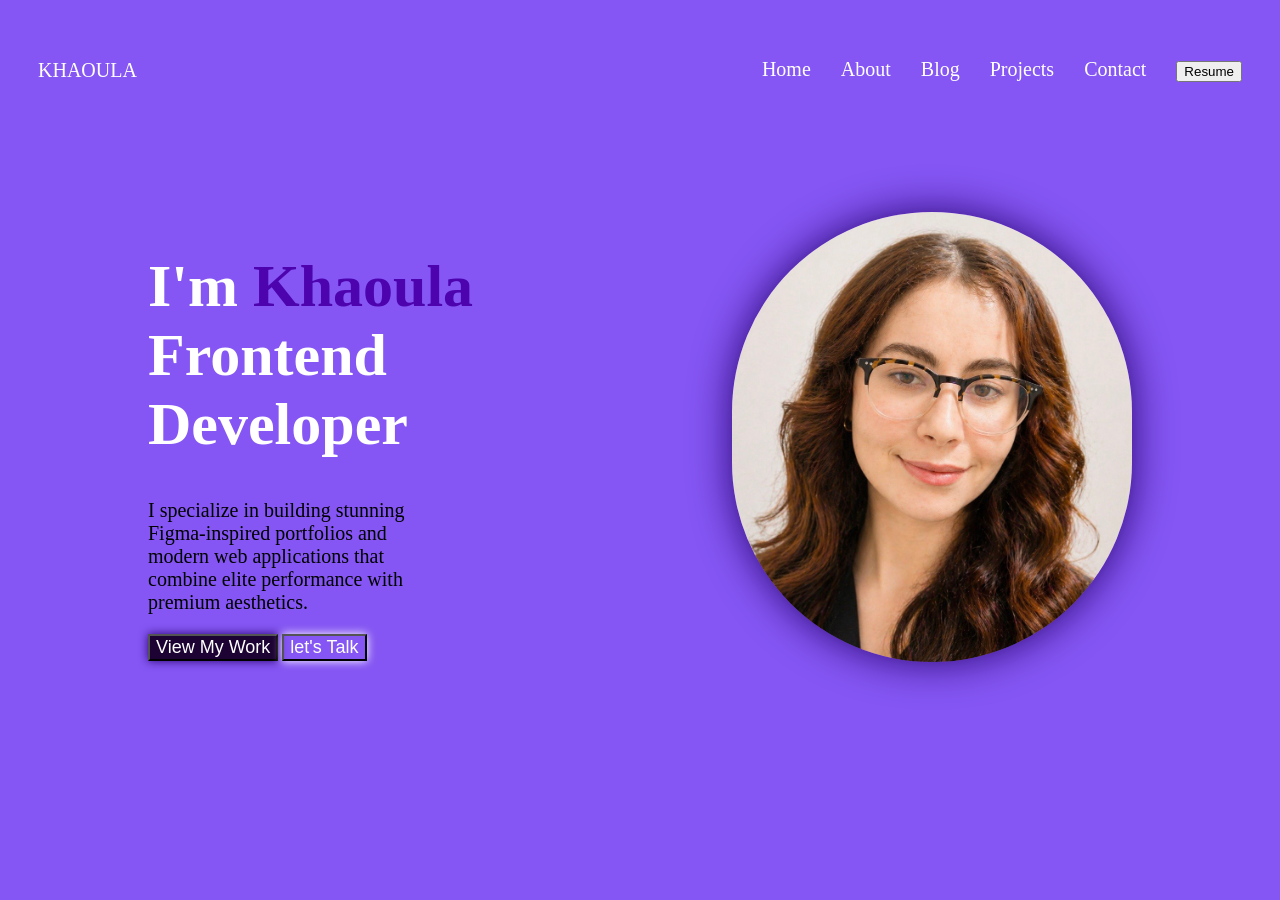
<file: html-css/ex1/index.html>
<!DOCTYPE html>
<html lang="en">
<head>
    <meta charset="UTF-8">
    <meta name="viewport" content="width=device-width, initial-scale=1.0">
    <link rel="stylesheet" href="style.css">
    <title>Khaoula's Portfolio</title>
</head>
<body>
    <header>
        <p class="logo"><a href="index.html">KHAOULA</a></p>
        <ul>
            <li><div class="nav"></div></li>
            <li><a href="index.html">Home</a></li>
            <li><a href="about.html">About</a></li>
            <li><a href="blog.html">Blog</a></li>
            <li><a href="projects.html">Projects</a></li>
            <li><a href="contact.html">Contact</a></li>
            <li><button>Resume</button></li>
        </ul>
       
        
    </header>
    
    <div class="container">
        <div class="left">
            <h1 class="title">I'm <strong>Khaoula</strong> Frontend Developer</h1>
        
        
            <p class="text">I specialize in building stunning Figma-inspired portfolios and modern web applications that combine elite performance with premium aesthetics.</p>
        
            <div class="buttons">
                <button class="btn1">View My Work</button>
                <button class="btn2">let's Talk</button>
            </div>
        </div>
            
        <div class="image">
        <img src="cv.jpg" alt="Profile Photo">
        </div>
    </div>
    
</body>
</html>
</file>
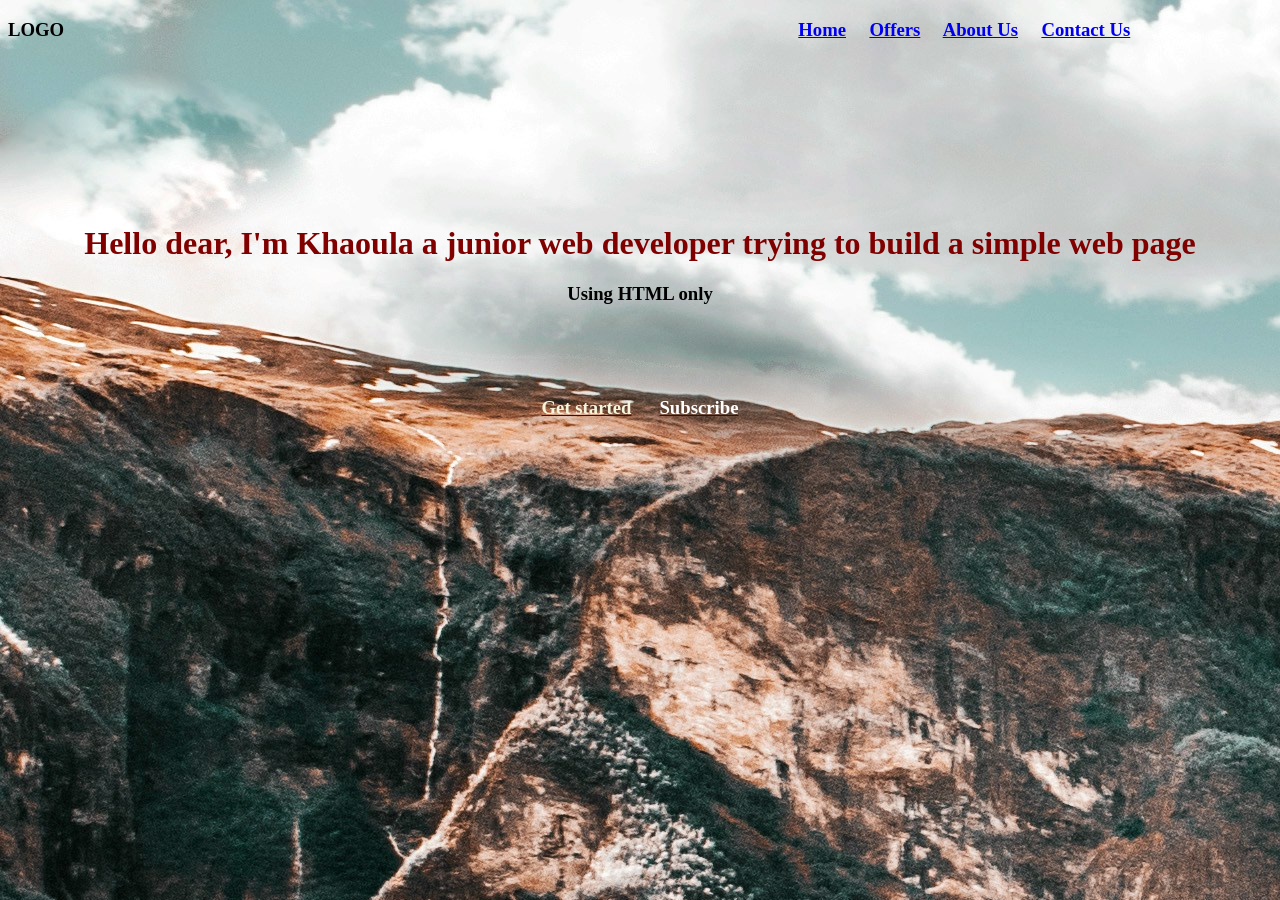
<file: only-HTML/challenge1-simple-webpage/index.html>
<!DOCTYPE html>
<html lang="en">
<head>
    <meta charset="UTF-8">
    <meta name="viewport" content="width=device-width, initial-scale=1.0">
    <title>Document</title>
</head>
<body background="p5.jpg">
    <h3>
   
        <font face="LATO">LOGO</font>
        &nbsp;&nbsp;&nbsp;&nbsp;&nbsp;&nbsp;&nbsp;&nbsp;&nbsp;&nbsp;&nbsp;&nbsp;&nbsp;&nbsp;&nbsp;&nbsp;&nbsp;&nbsp;&nbsp;&nbsp;&nbsp;&nbsp;&nbsp;&nbsp;&nbsp;&nbsp;&nbsp;&nbsp;&nbsp;&nbsp;&nbsp;&nbsp;&nbsp;&nbsp;&nbsp;&nbsp;&nbsp;&nbsp;&nbsp;&nbsp;&nbsp;&nbsp;&nbsp;&nbsp;&nbsp;&nbsp;&nbsp;&nbsp;&nbsp;&nbsp;&nbsp;&nbsp;&nbsp;&nbsp;&nbsp;&nbsp;&nbsp;&nbsp;&nbsp;&nbsp;&nbsp;&nbsp;&nbsp;&nbsp;&nbsp;&nbsp;&nbsp;&nbsp;&nbsp;&nbsp;&nbsp;&nbsp;&nbsp;&nbsp;&nbsp;&nbsp;&nbsp;&nbsp;&nbsp;&nbsp;
   &nbsp;&nbsp;&nbsp;&nbsp;&nbsp;&nbsp;&nbsp;&nbsp;&nbsp;&nbsp;&nbsp;&nbsp;&nbsp;&nbsp;&nbsp;&nbsp;&nbsp;&nbsp;&nbsp;&nbsp;&nbsp;&nbsp;&nbsp;&nbsp;&nbsp;&nbsp;&nbsp;&nbsp;&nbsp;&nbsp;&nbsp;&nbsp;&nbsp;&nbsp;&nbsp;&nbsp;&nbsp;&nbsp;&nbsp;&nbsp;&nbsp;&nbsp;&nbsp;&nbsp;&nbsp;&nbsp;&nbsp;&nbsp;&nbsp;&nbsp;&nbsp;&nbsp;&nbsp;&nbsp;&nbsp;&nbsp;&nbsp;&nbsp;&nbsp;&nbsp;&nbsp;&nbsp;&nbsp;&nbsp;&nbsp;&nbsp;&nbsp;&nbsp;&nbsp;&nbsp;&nbsp;&nbsp;&nbsp;&nbsp;
    
        <font>
            <a href="#">Home</a>&nbsp;&nbsp;&nbsp;&nbsp;
            <a href="#">Offers</a>&nbsp;&nbsp;&nbsp;&nbsp;
            <a href="#">About Us</a>&nbsp;&nbsp;&nbsp;&nbsp;
            <a href="#">Contact Us</a>&nbsp;&nbsp;&nbsp;&nbsp;
        </font>
    </h3>   

<br><br><br><br>
<br><br><br><br>
<font ></font>
    <h1 align="center">
        <font color="maroon">  Hello dear, I'm Khaoula a junior web developer trying to build a simple web page</font>
    <h3 align="center">Using HTML only</h3>
    <br><br><br>
    <h3 align="center">

       
        <a href="#"> <font color="#F5F5DC">Get started</font></a>
        &nbsp;&nbsp;&nbsp;&nbsp;
     
        <a href="#">   <font color="#fff">Subscribe</font></a>

       
    </h3>

</body>
</html>
</file>
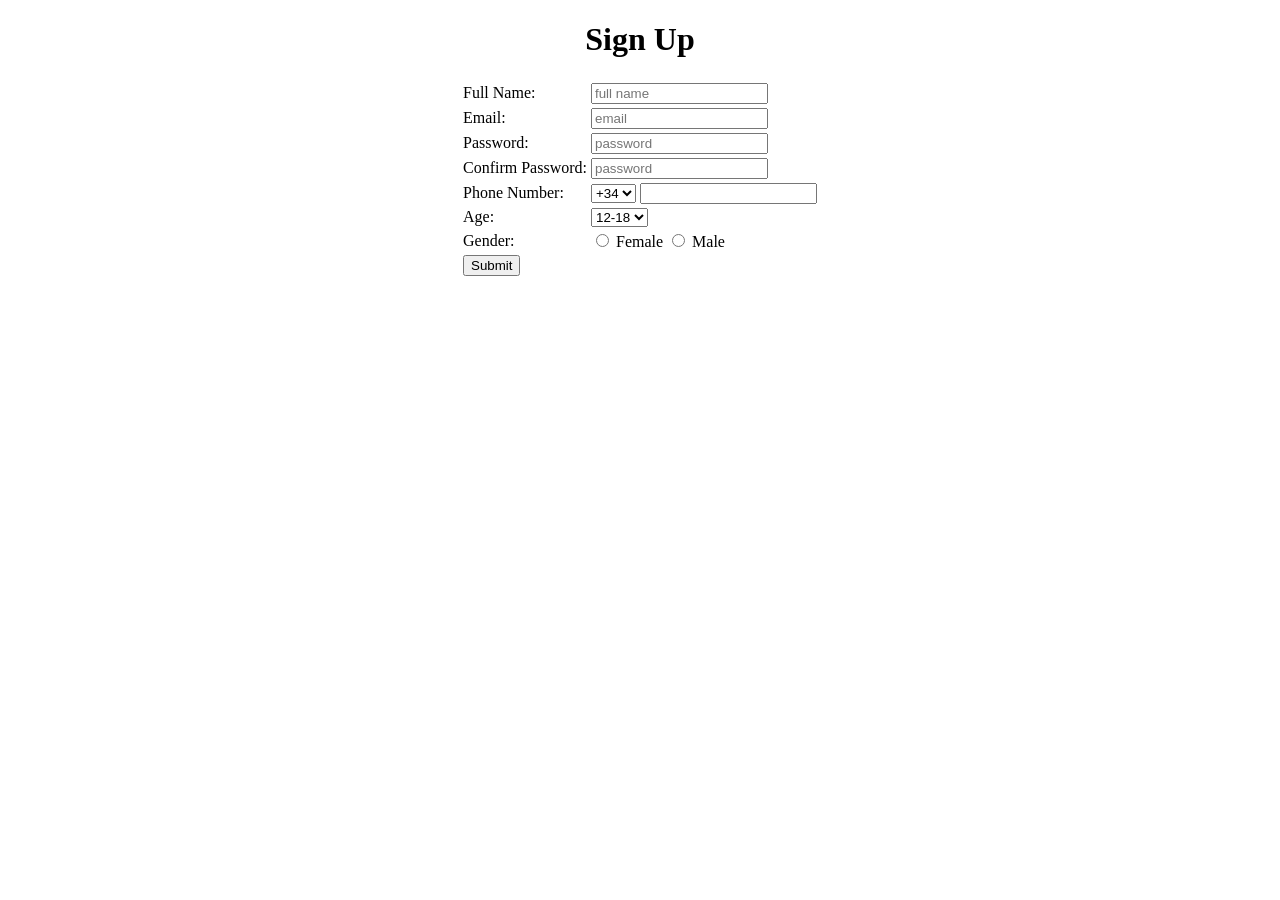
<file: only-HTML/challenge2-html-form/index.html>
<!DOCTYPE html>
<html lang="en">
<head>
    <meta charset="UTF-8">
    <meta name="viewport" content="width=device-width, initial-scale=1.0">
    <title>Sign Up</title>
</head>
<body>
    <form action="registration">
        <center>
            <h1>Sign Up</h1>
            <table>
                <tr>
                    <td>Full Name:</td>
                    <td>
                        <input type="text" placeholder="full name">
                    </td>
                </tr>
                <tr>
                    <td>Email:</td>
                    <td><input type="text" placeholder="email"></td>
                </tr>
                <tr>
                    <td>Password:</td>
                    <td><input type="text" placeholder="password"></td>
                </tr>
                <tr>
                    <td>Confirm Password:</td>
                    <td><input type="text" placeholder="password"></td>
                </tr>
                <tr>
                    <td>Phone Number:</td>
                    <td>
                        <select name="id_country" id="id_country">
                            <option value="Spain">+34</option>
                            <option value="France">+33</option>
                            <option value="German">+45</option>
                            <option value="Italy">+39</option>
                            <option value="USA">+1</option>
                        </select>
                        <input type="text">
                    </td>
                </tr>
                <tr>
                    <td>Age:</td>
                    <td>
                        <select name="age" id="age">
                            <option value="underage">12-18</option>
                            <option value="major">18-25</option>
                            <option value="adult">25-35</option>
                            <option value="Italy">+35</option>
                        </select>
                    </td>
                </tr>
                <tr>
                    <td>Gender:</td>
                    <td>
                        <input type="radio" name="gender"> Female
                        <input type="radio" name="gender"> Male
                    </td>
                </tr>
                <tr>
                    <td>
                        <input type="submit" name="submit" id="submit">
                    </td>
                </tr>
            </table>
        </center>
        
    </form>
</body>
</html>
</file>
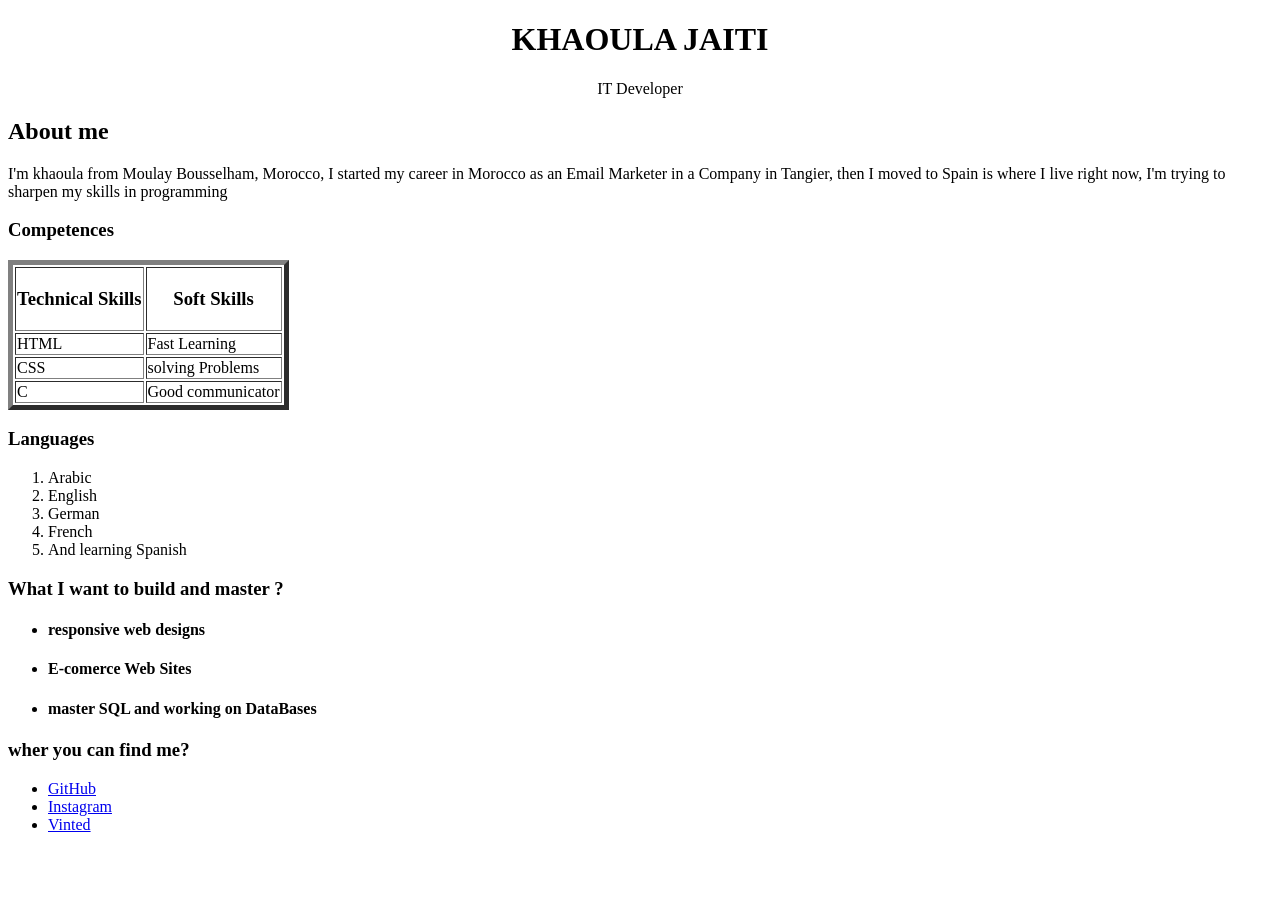
<file: only-HTML/EX1/index.html>
<!DOCTYPE html>
<html lang="en">
<head>
    <meta charset="UTF-8">
    <meta name="viewport" content="width=device-width, initial-scale=1.0">
    <title>Khaoulajt</title>
   
</head>
<body>
    <header>
        <center>
            <h1>KHAOULA JAITI</h1>
        <p>IT Developer</p> 
        </center>
               
    </header>


    <main>
        <section>
            <h2>About me</h2>
            <p>I'm khaoula from Moulay Bousselham, Morocco, I started my career in Morocco as an Email Marketer in a Company in Tangier, then I moved to Spain is where I live right now, I'm trying to sharpen my skills in programming </p>
            
        
        </section>

        <section>
        <h3>Competences</h3>
        <table border="5">

            <tr>
                <th><h3>Technical Skills</h3></th>
                <th><h3>Soft Skills</h3></th>
            </tr>
            <tr>
                <td>HTML</td>
                <td>Fast Learning</td>
            </tr>
            <tr>
                <td>CSS</td>
                <td>solving Problems</td>
                
            </tr> 
            <tr>
                <td>C</td>
                <td>Good communicator</td>
            </tr> 

            </table>


            <h3>Languages </h3>
            <ol>
                
                    <li>Arabic</li>
                    <li>English</li>
                    <li>German</li>
                    <li>French</li>
                    <li>And learning Spanish</li>

                        
            </ol>       
         </section>
         <section>
            <h3>What I want to build and master ?</h3>
            <ul>
                <li><h4>responsive web designs</h4></li>
                <li><h4>E-comerce Web Sites</h4></li>
                <li><h4>master SQL and working on DataBases</h4></li>
            </ul>
         </section>
    </main>

    <footer>
        <h3>wher you can find me?</h3>
        <ul>
            <li><a href="https://github.com/its-tafukt">GitHub</a></li>
            <li><a href="https://www.instagram.com/its.tafukt1/">Instagram</a></li>
            <li><a href="https://www.vinted.es/member/3157750426">Vinted</a></li>
        </ul>        
        
        

    </footer>
</body>
</html>
</file>
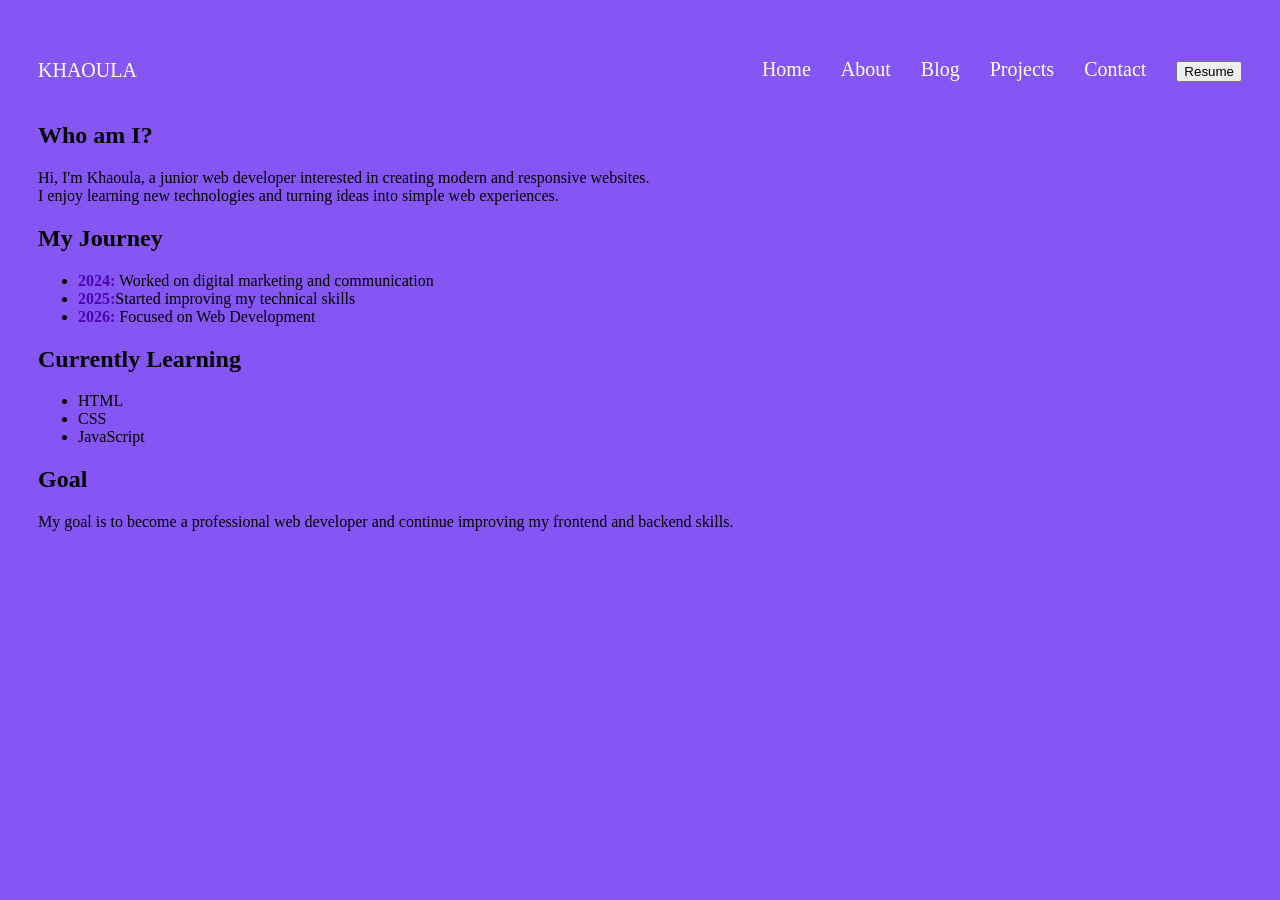
<file: html-css/ex1/about.html>
<!DOCTYPE html>
<html lang="en">
<head>
    <meta charset="UTF-8">
    <meta name="viewport" content="width=device-width, initial-scale=1.0">
    <link rel="stylesheet" href="style.css">

    <title>About Khaoula</title>
</head>
<body>
   
    <header>
        <p class="logo"><a href="index.html">KHAOULA</a></p>
        <ul>
            <li><div class="nav"></div></li>
            <li><a href="index.html">Home</a></li>
            <li><a href="about.html">About</a></li>
            <li><a href="blog.html">Blog</a></li>
            <li><a href="projects.html">Projects</a></li>
            <li><a href="contact.html">Contact</a></li>
            <li><button>Resume</button></li>
        </ul>
       
        
    </header>


    <h2>Who am I?</h2>



    <p>Hi, I'm Khaoula, a junior web developer interested in creating modern and responsive websites.
    <br>I enjoy learning new technologies and turning ideas into simple web experiences.</p>
    
    
    
    <h2>My Journey</h2>
    <ul>
      <li><strong>2024:</strong> Worked on digital marketing and communication</li>
      <li><strong>2025:</strong>Started improving my technical skills</li>
      <li><strong>2026:</strong> Focused on Web Development</li>
    </ul>


    <h2>Currently Learning</h2>
    <ul>
      <li>HTML</li>
      <li>CSS</li>
      <li>JavaScript</li>
    </ul>

    <h2>Goal</h2>
    <p>My goal is to become a professional web developer and continue improving my frontend and backend skills.</p>
   

    
</body>
</html>
</file>
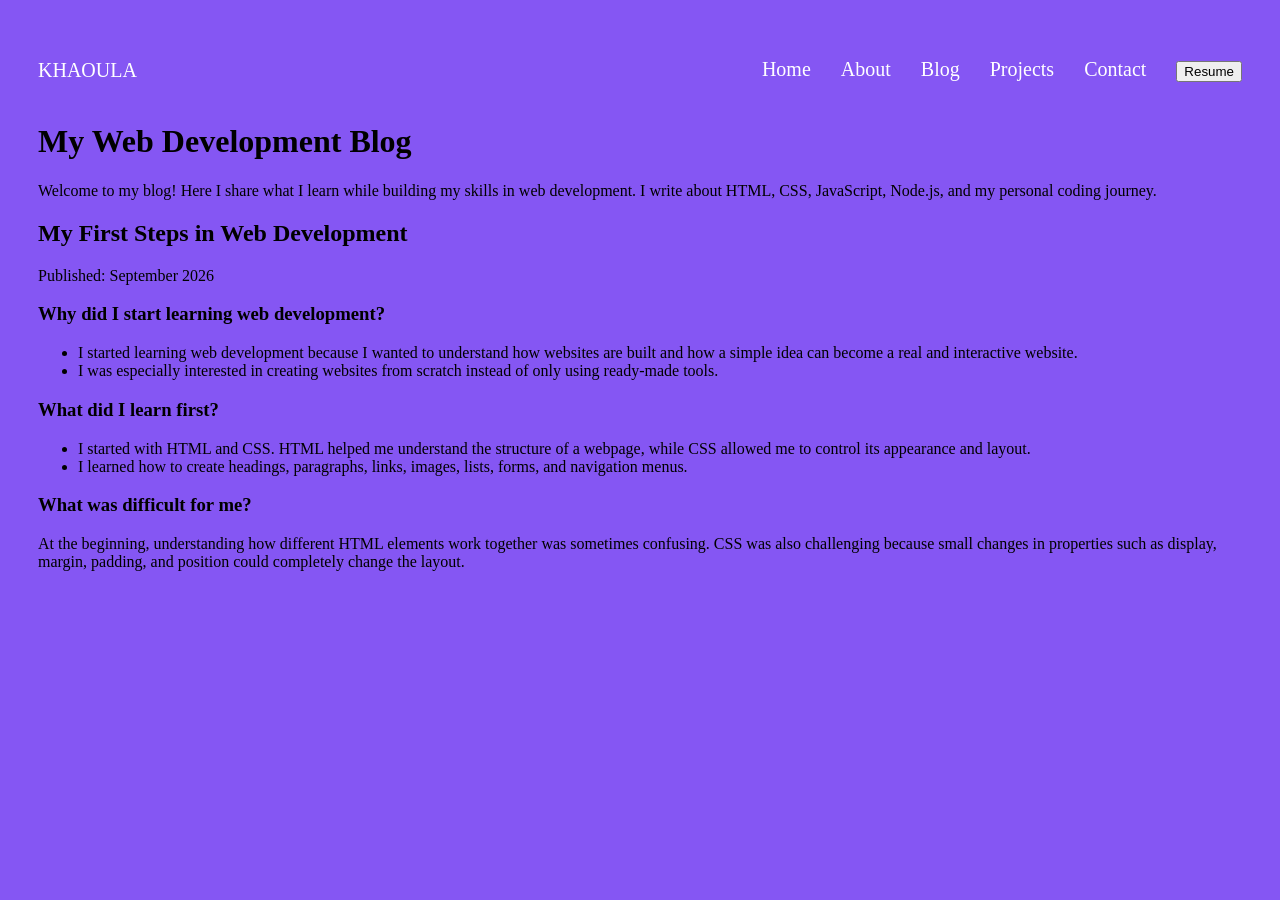
<file: html-css/ex1/blog.html>
<!doctype html>
<html lang="en">
  <head>
    <meta charset="UTF-8" />
    <meta name="viewport" content="width=device-width, initial-scale=1.0" />
    <link rel="stylesheet" href="style.css">
    <title>Blog</title>
  </head>
  <body>
    
  <header>
        <p class="logo"><a href="index.html">KHAOULA</a></p>
        <ul>
            <li><div class="nav"></div></li>
            <li><a href="index.html">Home</a></li>
            <li><a href="about.html">About</a></li>
            <li><a href="blog.html">Blog</a></li>
            <li><a href="projects.html">Projects</a></li>
            <li><a href="contact.html">Contact</a></li>
            <li><button>Resume</button></li>
        </ul>
       
        
    </header>
    <!--
    <p> When I started learning web development, I didn't understand how HTML and CSS worked together.</p>
    <p>In this article, I explain what I learned...</p>

    
    -->
    
    <h1>My Web Development Blog</h1>
    <p>Welcome to my blog! Here I share what I learn while building my skills in web development. I write about HTML, CSS, JavaScript, Node.js, and my personal coding journey.</p>

    <h2>My First Steps in Web Development</h2>
    <p>Published: September 2026</p>
    <h3>Why did I start learning web development?</h3>
    <ul>
      <li>I started learning web development because I wanted to understand how websites are built and how a simple idea can become a real and interactive website.</li>
      <li>I was especially interested in creating websites from scratch instead of only using ready-made tools.</li>
    </ul>
    <h3>What did I learn first?</h3>
    <ul>
      <li>I started with HTML and CSS. HTML helped me understand the structure of a webpage, while CSS allowed me to control its appearance and layout.</li>
      <li>I learned how to create headings, paragraphs, links, images, lists, forms, and navigation menus.</li>
    </ul>
    <h3>What was difficult for me?</h3>
    <p>At the beginning, understanding how different HTML elements work together was sometimes confusing. CSS was also challenging because small changes in properties such as display, margin, padding, and position could completely change the layout.</p>
    
    











  </body>
</html>
</file>
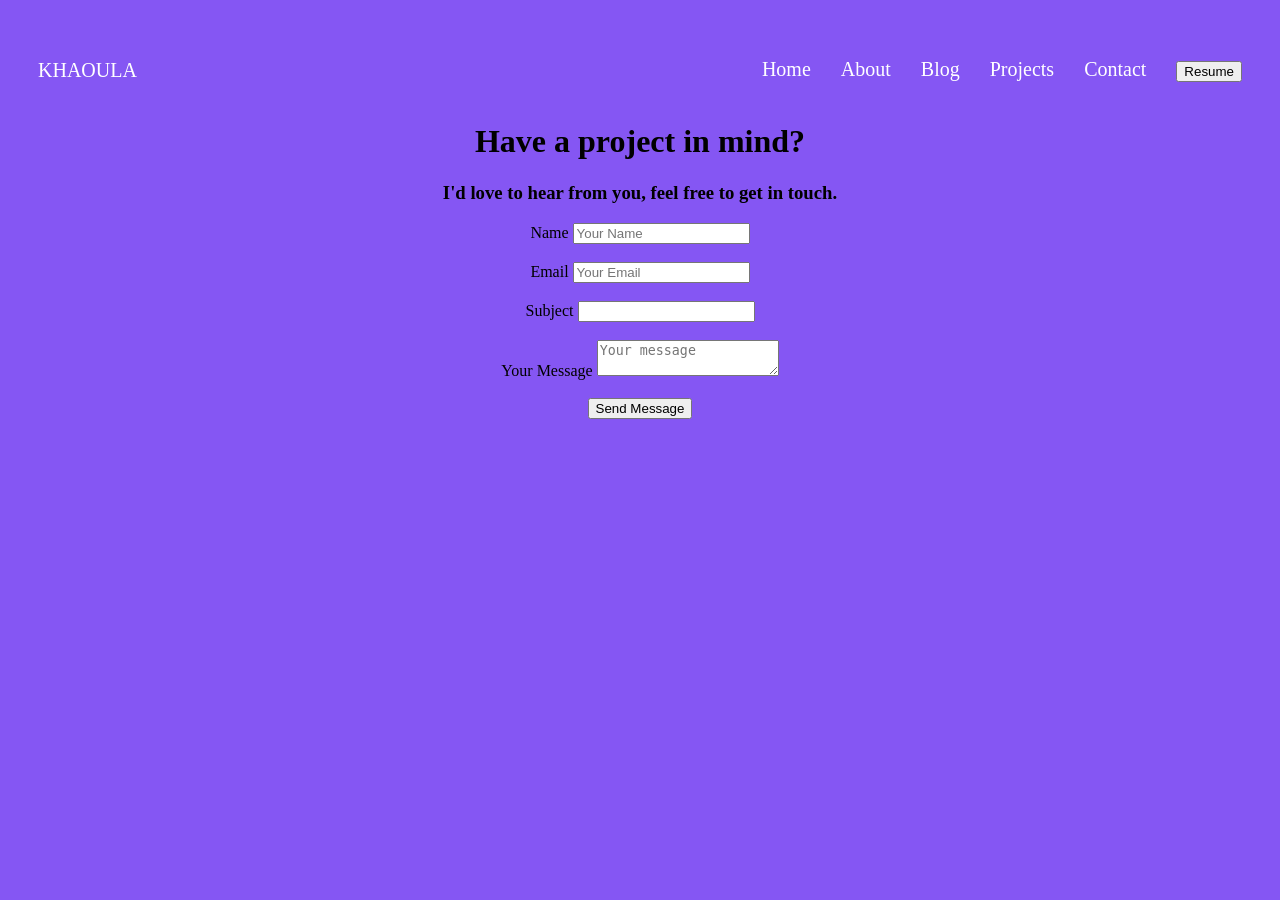
<file: html-css/ex1/contact.html>
<!DOCTYPE html>
<html lang="en">
<head>
    <meta charset="UTF-8">
    <meta name="viewport" content="width=device-width, initial-scale=1.0">
    <link rel="stylesheet" href="style.css">
    <title>Khaoula's Portfolio</title>
</head>
<body>
    <header>
        <p class="logo"><a href="index.html">KHAOULA</a></p>
        <ul>
            <li><div class="nav"></div></li>
            <li><a href="index.html">Home</a></li>
            <li><a href="about.html">About</a></li>
            <li><a href="blog.html">Blog</a></li>
            <li><a href="projects.html">Projects</a></li>
            <li><a href="contact.html">Contact</a></li>
            <li><button>Resume</button></li>
        </ul>
       
        
    </header>

    <center>
      <h1>Have a project in mind?</h1>
      <h3>I'd love to hear from you, feel free to get in touch.</h3>
      <form actiom="#">
          <label for="name">Name</label>
          <input type="text" name="name" id="name" placeholder="Your Name">
          <br><br>
          <label for="email">Email</label>
          <input type="text" name="email" id="email" placeholder="Your Email">
          <br><br>
          <label for="subject">Subject</label>
          <input type="text">
          <br><br>
          <label for="message">Your Message</label>
          <textarea placeholder="Your message"></textarea>
          <br><br>
          <button>Send Message</button>
      </form>
      
     
      </center>


 
    </body>

</html>
</file>
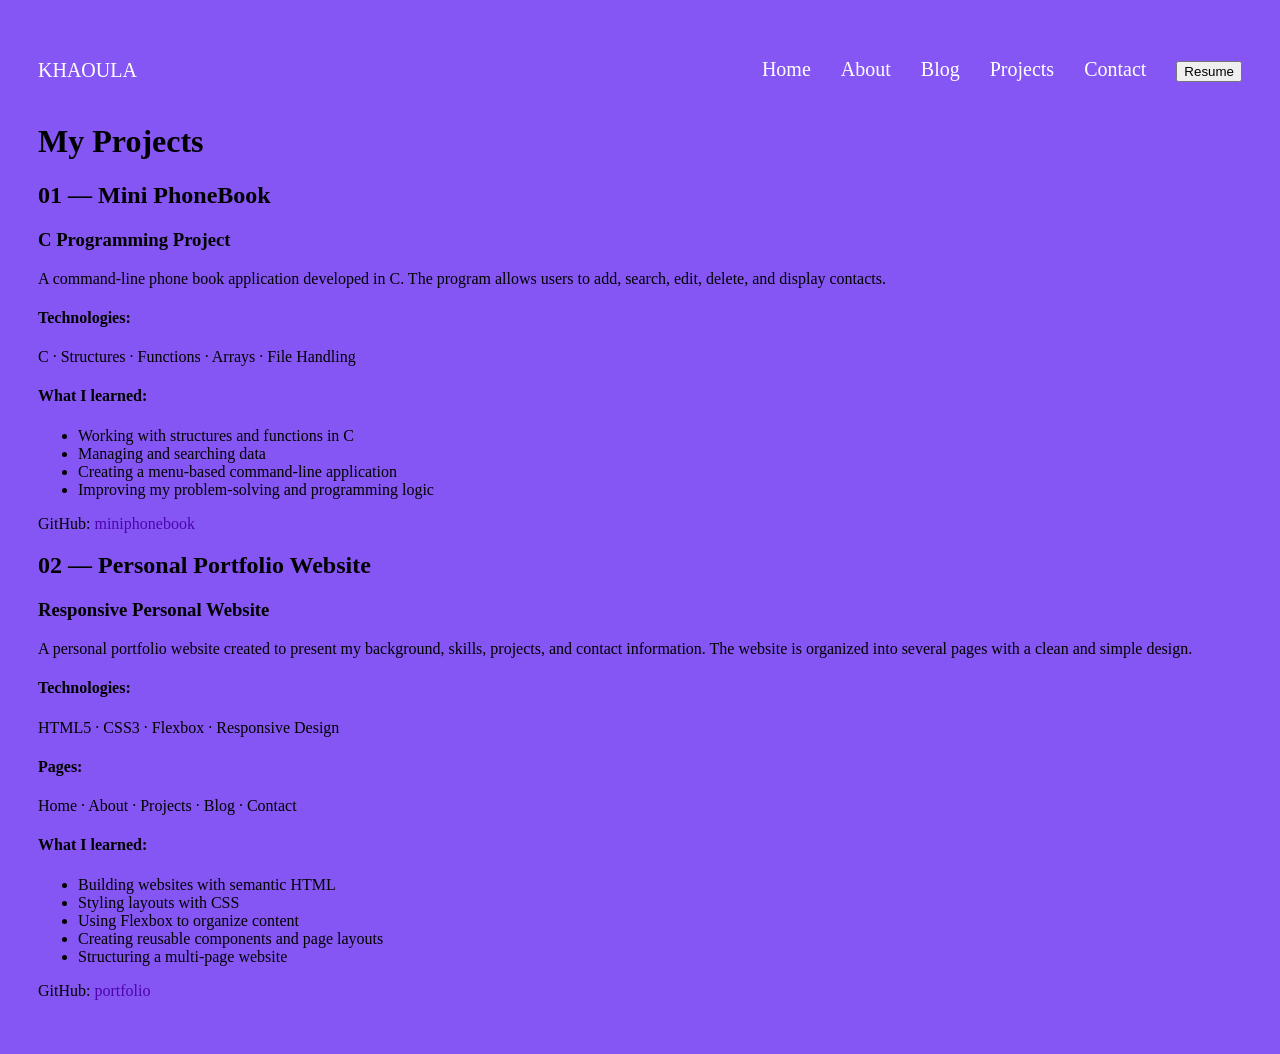
<file: html-css/ex1/projects.html>
<!DOCTYPE html>
<html lang="en">
<head>
    <meta charset="UTF-8">
    <meta name="viewport" content="width=device-width, initial-scale=1.0">
    <link rel="stylesheet" href="style.css">
    <title>Khaoula's Portfolio</title>
</head>
<body>
    <header>
        <p class="logo"><a href="index.html">KHAOULA</a></p>
        <ul>
            <li><div class="nav"></div></li>
            <li><a href="index.html">Home</a></li>
            <li><a href="about.html">About</a></li>
            <li><a href="blog.html">Blog</a></li>
            <li><a href="projects.html">Projects</a></li>
            <li><a href="contact.html">Contact</a></li>
            <li><button>Resume</button></li>
        </ul>
       
        
    </header>

<h1>My Projects</h1>

<h2>01 — Mini PhoneBook</h2>

<h3>C Programming Project</h3>

<p>A command-line phone book application developed in C. The program allows users to add, search, edit, delete, and display contacts.</p>

<h4>Technologies:</h4>
<p>C · Structures · Functions · Arrays · File Handling</p>

<h4>What I learned:</h4>
<ul>
    <li>Working with structures and functions in C</li>
    <li>Managing and searching data</li>
    <li>Creating a menu-based command-line application</li>
    <li>Improving my problem-solving and programming logic</li>
</ul>


<p>GitHub: <a href="#">miniphonebook</a></p>




<h2>02 — Personal Portfolio Website</h2>
<h3>Responsive Personal Website</h3>

<p>A personal portfolio website created to present my background, skills, projects, and contact information. The website is organized into several pages with a clean and simple design.</p>
 
<h4>Technologies:</h4>
<p>HTML5 · CSS3 · Flexbox · Responsive Design</p>



<h4>Pages:</h4>
<p>Home · About · Projects · Blog · Contact</p>


<h4>What I learned:</h4>

<ul>
    <li>Building websites with semantic HTML</li>
    <li>Styling layouts with CSS</li>
    <li>Using Flexbox to organize content</li>
    <li>Creating reusable components and page layouts</li>
    <li>Structuring a multi-page website</li>
</ul>

<p>GitHub: <a href="#">portfolio</a></p>





    
</body>
</html>
</file>
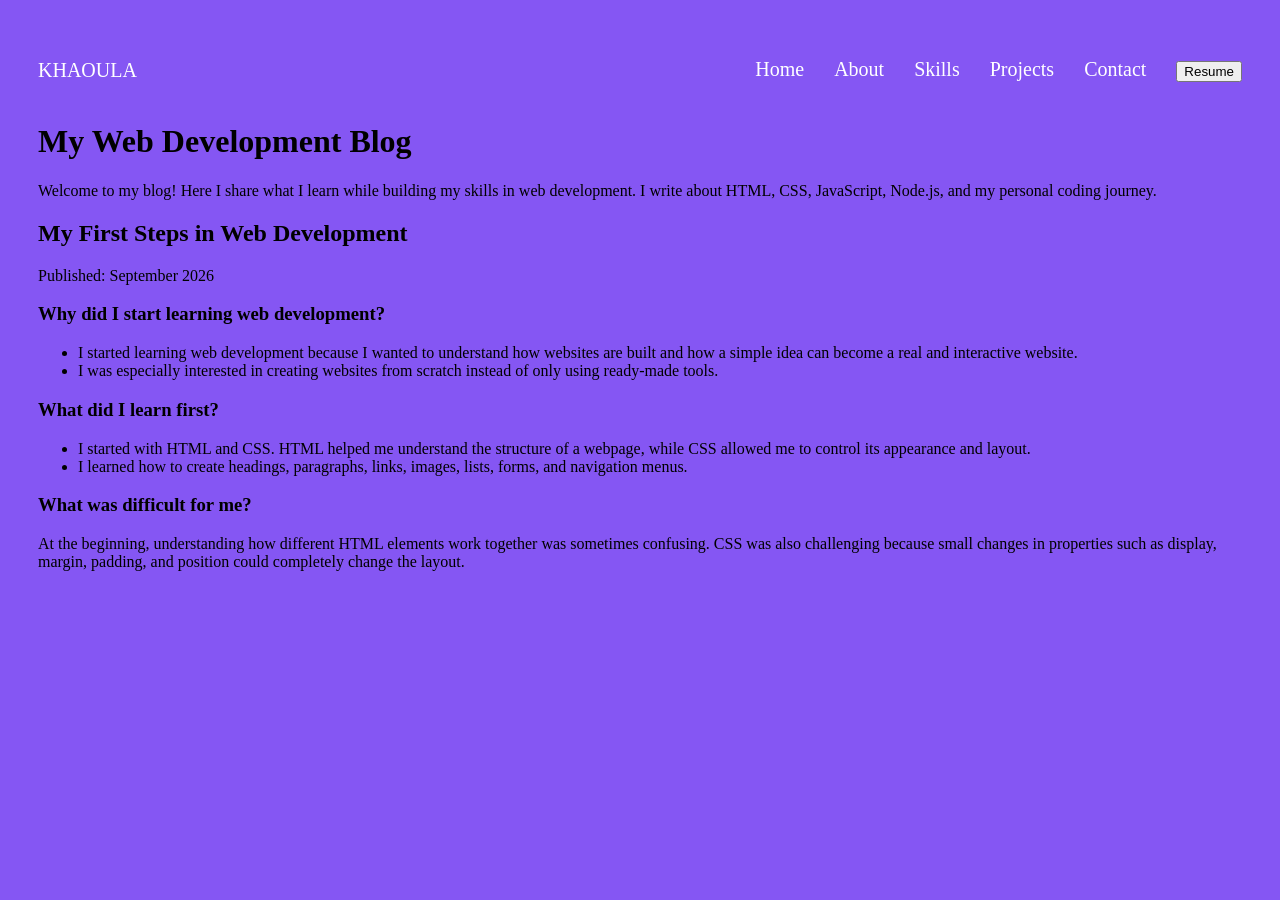
<file: html-css/ex1/skills.html>
<!doctype html>
<html lang="en">
  <head>
    <meta charset="UTF-8" />
    <meta name="viewport" content="width=device-width, initial-scale=1.0" />
    <link rel="stylesheet" href="style.css">
    <title>Blog</title>
  </head>
  <body>
    
  <header>
        <p class="logo"><a href="index.html">KHAOULA</a></p>
        <ul>
            <li><div class="nav"></div></li>
            <li><a href="index.html">Home</a></li>
            <li><a href="about.html">About</a></li>
            <li><a href="skills.html">Skills</a></li>
            <li><a href="projects.html">Projects</a></li>
            <li><a href="contact.html">Contact</a></li>
            <li><button>Resume</button></li>
        </ul>
       
        
    </header>
    <!--
    <p> When I started learning web development, I didn't understand how HTML and CSS worked together.</p>
    <p>In this article, I explain what I learned...</p>

    
    -->
    
    <h1>My Web Development Blog</h1>
    <p>Welcome to my blog! Here I share what I learn while building my skills in web development. I write about HTML, CSS, JavaScript, Node.js, and my personal coding journey.</p>

    <h2>My First Steps in Web Development</h2>
    <p>Published: September 2026</p>
    <h3>Why did I start learning web development?</h3>
    <ul>
      <li>I started learning web development because I wanted to understand how websites are built and how a simple idea can become a real and interactive website.</li>
      <li>I was especially interested in creating websites from scratch instead of only using ready-made tools.</li>
    </ul>
    <h3>What did I learn first?</h3>
    <ul>
      <li>I started with HTML and CSS. HTML helped me understand the structure of a webpage, while CSS allowed me to control its appearance and layout.</li>
      <li>I learned how to create headings, paragraphs, links, images, lists, forms, and navigation menus.</li>
    </ul>
    <h3>What was difficult for me?</h3>
    <p>At the beginning, understanding how different HTML elements work together was sometimes confusing. CSS was also challenging because small changes in properties such as display, margin, padding, and position could completely change the layout.</p>
    
    











  </body>
</html>
</file>
<file: html-css/ex1/style.css>
body{
    padding: 30px;
    background-color: rgb(133, 86, 243);
    align-items: center;
    object-fit: cover;

}

header{
    display: flex;
    justify-content: space-between;
    font-size: 20px;
    align-items: center;
}
header ul{
    display: flex;
    gap: 30px;
    text-decoration: none;
    list-style: none;


}
header a{
    text-decoration: none;
    color: white;

}
a{
    text-decoration: none;
    color: rgb(77, 3, 173)
}


.container{
    display: flex;
    justify-content: space-between;
    padding: 110px;
}
.title{
    width: 400px;
    color: #fff ;
    font-size: 60px;
}

.text{
    width: 300px;
    font-size: 20px;
}
strong{
    color: rgb(77, 3, 173);

}

img{
    border-radius: 999px;
    width: 400px;
    height: 450px;
    box-shadow:  0px 0px 40px rgb(41, 3, 110);
}

.button{
    margin-top: 30px;
    

}
.btn1{
    background-color: rgb(29, 3, 51);
    color: white; 
    box-shadow: 0 0 10px rgb(41, 3, 110);
    font-size: 18px;
}

.btn2{
    background-color: transparent;
    color: white;
    box-shadow: 0 0 10px white;
    font-size: 18px;

}
</file>
